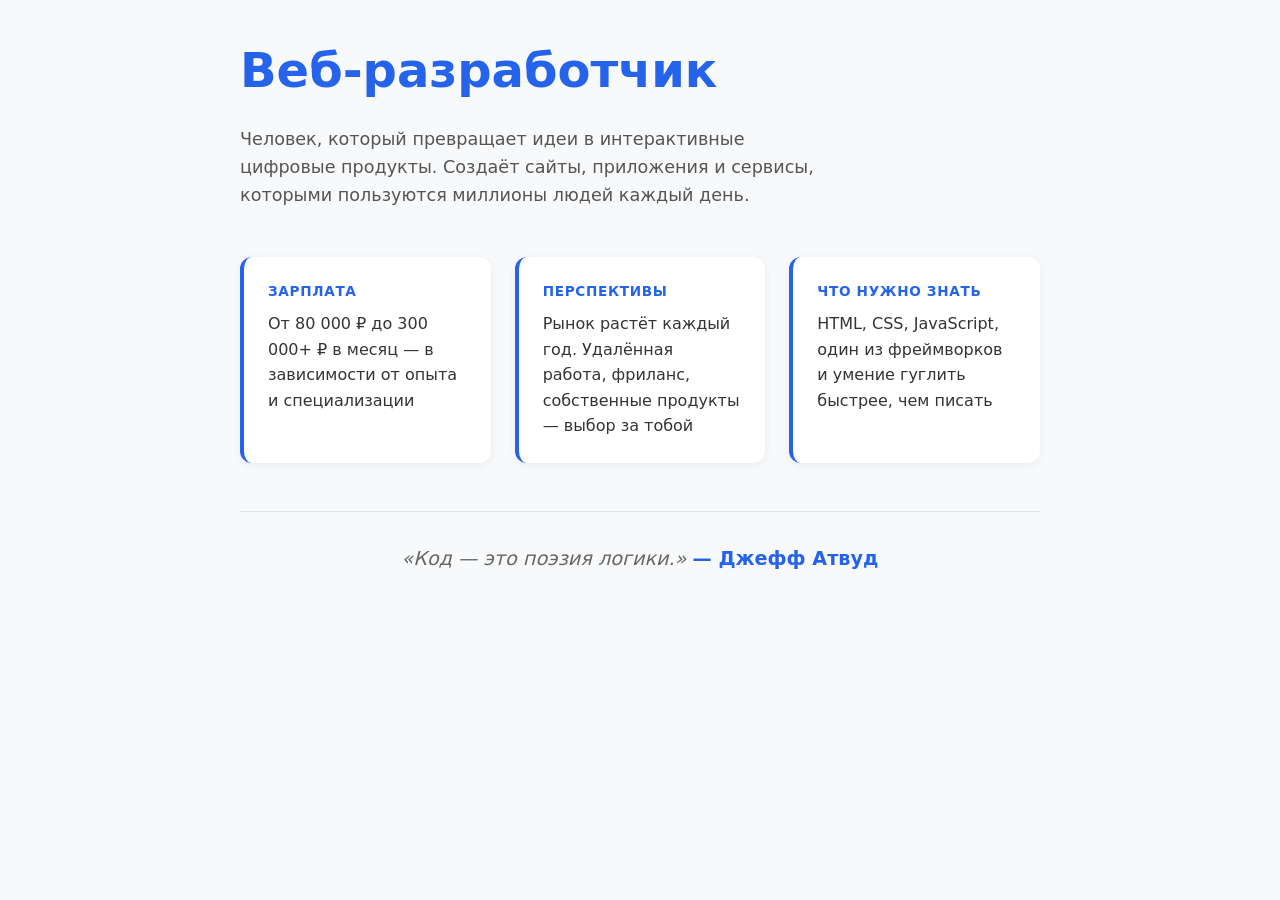
<file: profession.html>
<!DOCTYPE html>
<html lang="ru">
<head>
  <meta charset="UTF-8">
  <meta name="viewport" content="width=device-width, initial-scale=1.0">
  <title>Веб-разработчик</title>
  <style>
    * {
      margin: 0;
      padding: 0;
      box-sizing: border-box;
    }

    body {
      font-family: system-ui, -apple-system, sans-serif;
      background: #f8f9fa;
      color: #1a1a2e;
      line-height: 1.6;
      padding: 2rem 1rem;
    }

    .container {
      max-width: 800px;
      margin: 0 auto;
    }

    h1 {
      font-size: clamp(2rem, 5vw, 3rem);
      color: #2563eb;
      margin-bottom: 1rem;
    }

    .description {
      font-size: 1.1rem;
      color: #555;
      margin-bottom: 3rem;
      max-width: 600px;
    }

    .cards {
      display: grid;
      grid-template-columns: repeat(auto-fit, minmax(220px, 1fr));
      gap: 1.5rem;
      margin-bottom: 3rem;
    }

    .card {
      background: #fff;
      border-radius: 12px;
      padding: 1.5rem;
      box-shadow: 0 2px 8px rgba(0, 0, 0, 0.06);
      border-left: 4px solid #2563eb;
    }

    .card h3 {
      color: #2563eb;
      font-size: 0.85rem;
      text-transform: uppercase;
      letter-spacing: 0.05em;
      margin-bottom: 0.5rem;
    }

    .card p {
      font-size: 1rem;
      color: #333;
    }

    .quote {
      text-align: center;
      font-size: 1.2rem;
      color: #666;
      font-style: italic;
      padding: 2rem;
      border-top: 1px solid #e0e0e0;
    }

    .quote span {
      color: #2563eb;
      font-weight: 600;
      font-style: normal;
    }
  </style>
</head>
<body>
  <div class="container">
    <h1>Веб-разработчик</h1>
    <p class="description">
      Человек, который превращает идеи в интерактивные цифровые продукты.
      Создаёт сайты, приложения и сервисы, которыми пользуются миллионы людей каждый день.
    </p>

    <div class="cards">
      <div class="card">
        <h3>Зарплата</h3>
        <p>От 80 000 ₽ до 300 000+ ₽ в месяц — в зависимости от опыта и специализации</p>
      </div>
      <div class="card">
        <h3>Перспективы</h3>
        <p>Рынок растёт каждый год. Удалённая работа, фриланс, собственные продукты — выбор за тобой</p>
      </div>
      <div class="card">
        <h3>Что нужно знать</h3>
        <p>HTML, CSS, JavaScript, один из фреймворков и умение гуглить быстрее, чем писать</p>
      </div>
    </div>

    <div class="quote">
      «Код — это поэзия логики.» <span>— Джефф Атвуд</span>
    </div>
  </div>
</body>
</html>
</file>
